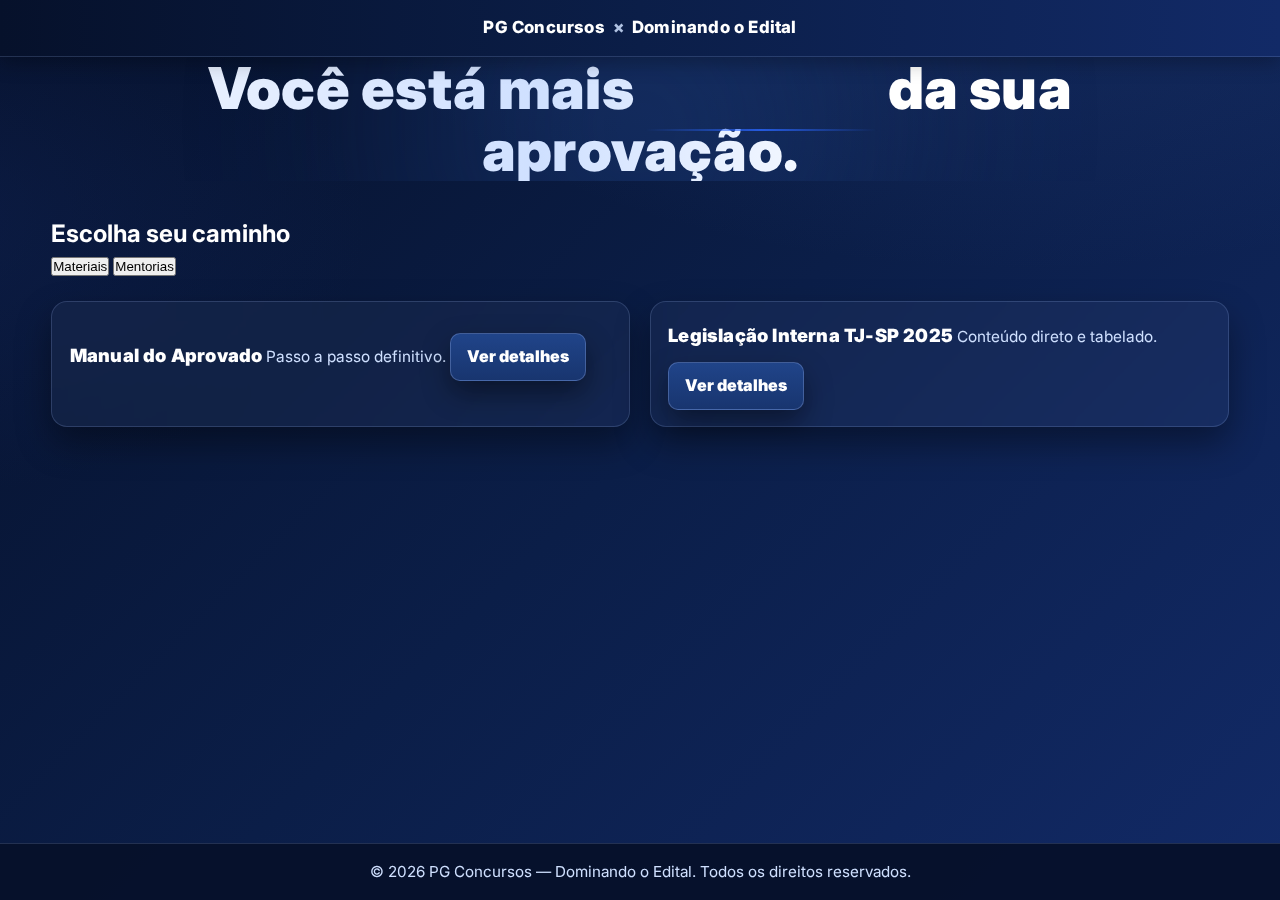
<file: index.html>
<!DOCTYPE html>
<html lang="pt-BR">
<head>
  <meta charset="utf-8" />
  <meta name="viewport" content="width=device-width, initial-scale=1" />
  <title>PG Concursos - Dominando o Edital</title>
  <meta name="description" content="Você está mais próximo da sua aprovação." />
  <meta name="theme-color" content="#0b1b44" />
  <link href="https://fonts.googleapis.com/css2?family=Inter:wght@400;600;700;800;900&display=swap" rel="stylesheet">
  <link rel="stylesheet" href="./styles.css" />
</head>
<body>
  <header class="site-header">
    <div class="container header-inner">
      <a class="brand" href="./">
        <span class="brand-left">PG Concursos</span>
        <span class="brand-divider">×</span>
        <span class="brand-right">Dominando o Edital</span>
      </a>
      <nav aria-label="Menu"></nav>
    </div>
  </header>

  <section class="hero" aria-labelledby="hero-title">
    <div class="hero-bg" aria-hidden="true"></div>
    <h1 id="hero-title" class="hero-title">
      Você está mais <span class="underline-glow">próximo</span> da sua aprovação.
    </h1>
    <div class="glow-hero" aria-hidden="true"></div>
  </section>

  <main class="container" style="padding:2.1rem 0 3rem">
    <section aria-labelledby="produtos-title">
      <div class="produtos-head">
        <h2 id="produtos-title" class="sec-title">Escolha seu caminho</h2>

        <!-- SEGMENTED FILTER -->
        <div class="segmented" role="tablist" aria-label="Filtro">
          <div class="thumb" id="seg-thumb"></div>
          <button class="seg-btn" id="tab-materiais" role="tab" aria-selected="true" aria-controls="lista-materiais" data-filter="materiais">Materiais</button>
          <button class="seg-btn" id="tab-mentorias" role="tab" aria-selected="false" aria-controls="lista-mentorias" data-filter="mentorias">Mentorias</button>
        </div>
      </div>

      <!-- Materiais -->
      <div id="lista-materiais" class="cards-grid" role="tabpanel" aria-labelledby="tab-materiais">
        <a class="card-btn" href="./product.html?p=manual">
          <span class="card-title">Manual do Aprovado</span>
          <span class="card-sub">Passo a passo definitivo.</span>
          <span class="card-cta">Ver detalhes</span>
        </a>
        <a class="card-btn" href="./product.html?p=legislacao">
          <span class="card-title">Legislação Interna TJ-SP 2025</span>
          <span class="card-sub">Conteúdo direto e tabelado.</span>
          <span class="card-cta">Ver detalhes</span>
        </a>
      </div>

      <!-- Mentoria -->
      <div id="lista-mentorias" class="cards-grid is-hidden" role="tabpanel" aria-labelledby="tab-mentorias">
        <a class="card-btn" href="./product.html?p=mentoria">
          <span class="card-title">Mentoria</span>
          <span class="card-sub">Planejar e acelerar sua aprovação.</span>
          <span class="card-cta">Ver detalhes</span>
        </a>
      </div>
    </section>
  </main>

  <footer class="site-footer">
    <div class="container footer-inner">
      <p class="muted">© <span id="year"></span> PG Concursos — Dominando o Edital. Todos os direitos reservados.</p>
    </div>
  </footer>

  <script>
    // ano
    (function(){var y=document.getElementById('year'); if(y) y.textContent=new Date().getFullYear();})();

    // segmented filter com thumb deslizante
    (function(){
      var tabM = document.getElementById('tab-materiais');
      var tabN = document.getElementById('tab-mentorias');
      var listM = document.getElementById('lista-materiais');
      var listN = document.getElementById('lista-mentorias');
      var thumb = document.getElementById('seg-thumb');

      function activate(tab){
        var isM = tab.dataset.filter === 'materiais';
        tabM.setAttribute('aria-selected', isM ? 'true' : 'false');
        tabN.setAttribute('aria-selected', isM ? 'false' : 'true');
        listM.classList.toggle('is-hidden', !isM);
        listN.classList.toggle('is-hidden', isM);

        // move thumb
        var w = tab.offsetWidth;
        var x = tab.offsetLeft;
        thumb.style.width = w + 'px';
        thumb.style.transform = 'translateX(' + (x - tab.parentElement.offsetLeft) + 'px)';
      }

      window.addEventListener('load', function(){ activate(tabM); });
      tabM.addEventListener('click', function(){ activate(tabM); });
      tabN.addEventListener('click', function(){ activate(tabN); });

      if (window.location.hash === '#mentorias') {
        window.addEventListener('load', function(){ activate(tabN); });
      }
      window.addEventListener('resize', function(){
        var selected = (tabM.getAttribute('aria-selected')==='true') ? tabM : tabN;
        activate(selected);
      });
    })();
  </script>
</body>
</html>
</file>
<file: styles.css>
/* ===== Tokens ===== */
:root{
  --bg-1:#06112B; --bg-2:#0B1E48; --bg-3:#122A67;
  --ink:#fff; --ink-2:#CFE0FF;
  --surface: rgba(255,255,255,.06);
  --glass: rgba(255,255,255,.04);
  --border: rgba(173,197,255,.18);
  --border-2: rgba(173,197,255,.28);
  --cta-1:#204489; --cta-2:#18356f;
  --ring: rgba(85,139,255,.18);
}

/* ===== Reset / Base ===== */
*{margin:0;padding:0;box-sizing:border-box}
html{scroll-behavior:smooth}
body{
  font-family: Inter, system-ui, -apple-system, "Segoe UI", Roboto, Arial, sans-serif;
  color:var(--ink);
  background:
    radial-gradient(1200px 600px at 80% -10%, rgba(53,86,168,.25), transparent 60%),
    radial-gradient(900px 500px at -10% 25%, rgba(20,42,102,.38), transparent 55%),
    linear-gradient(135deg, var(--bg-1), var(--bg-2) 50%, var(--bg-3));
  min-height:100vh; display:flex; flex-direction:column; line-height:1.6;
}
.container{width:92%;max-width:1200px;margin:0 auto}

/* ===== Header ===== */
.site-header{
  position:sticky; top:0; z-index:1000;
  background: linear-gradient(90deg, var(--bg-1), var(--bg-2), var(--bg-3));
  border-bottom:1px solid var(--border);
  backdrop-filter: blur(8px) saturate(1.05);
  box-shadow: 0 6px 20px rgba(0,0,0,.28);
  padding: .9rem 0;
}
.header-inner{display:flex;align-items:center;justify-content:center}
.brand{color:#fff;text-decoration:none;font-weight:800;letter-spacing:.2px;font-size:1.05rem;display:flex;gap:.5rem}
.brand-divider{color:var(--ink-2);opacity:.85}

/* ===== Hero ===== */
.hero{position:relative; text-align:center; overflow:hidden}
.hero--center{min-height:72vh; display:grid; place-items:center}
.hero-wrap{padding:2rem 1rem}
.hero-title{
  font-weight:900; letter-spacing:.2px;
  font-size:clamp(2.1rem, 3.6vw + 1rem, 3.6rem);
  max-width:1000px; margin:0 auto; line-height:1.08;
  background:linear-gradient(90deg,#EDF3FF,#CFE0FF 40%,#FFFFFF 75%);
  -webkit-background-clip:text; background-clip:text; color:transparent;
}
.hero-kicker{color:var(--ink-2); margin-top:.6rem}
.underline-glow{position:relative}
.underline-glow::after{
  content:""; position:absolute; left:0; right:0; bottom:-8px; height:2px;
  background:linear-gradient(90deg, transparent, rgba(42,102,255,.8), transparent);
  filter:blur(.5px);
}
.glow-hero{
  position:absolute; top:56%; left:50%; width:720px; height:720px; z-index:-1;
  background:radial-gradient(circle, rgba(32,68,137,.45), transparent 70%);
  filter:blur(72px); transform:translate(-50%,-50%);
}

/* ===== Select (dropdown forte) ===== */
.select{ position:relative; display:inline-block; }
.select--lg .select-trigger{ min-width:260px; padding:1rem 1.2rem; font-size:1rem; }
.select-trigger{
  display:flex; align-items:center; gap:.6rem; justify-content:space-between;
  border-radius:14px; background:var(--surface); color:#fff; font-weight:900; letter-spacing:.25px;
  border:1px solid var(--border-2);
  box-shadow: inset 0 0 0 1px rgba(255,255,255,.03), 0 18px 36px rgba(0,0,0,.35), 0 0 0 4px transparent;
  transition: box-shadow .2s ease, transform .15s ease;
}
.select-trigger:hover{ transform:translateY(-1px); box-shadow: inset 0 0 0 1px rgba(255,255,255,.03), 0 22px 46px rgba(0,0,0,.45), 0 0 0 4px var(--ring); }
.select .chev{opacity:.95}
.select-menu{
  position:absolute; top:calc(100% + 10px); left:0; min-width:280px;
  border-radius:14px; padding:.5rem; background:var(--surface);
  border:1px solid var(--border-2);
  box-shadow: 0 24px 48px rgba(0,0,0,.48), 0 0 0 4px var(--ring);
  backdrop-filter: blur(10px) saturate(1.05);
  list-style:none; outline:none; transform-origin: top left;
  transform: translateY(-8px) scale(.98); opacity:0; pointer-events:none; transition: .18s ease; z-index:30;
}
.select[data-open="true"] .select-menu{ transform: translateY(0) scale(1); opacity:1; pointer-events:auto; }
.select-option{ padding:.8rem 1rem; border-radius:10px; font-weight:800; cursor:pointer }
.select-option[aria-selected="true"]{
  background:linear-gradient(180deg,var(--cta-1),var(--cta-2));
  border:1px solid var(--border-2); box-shadow:0 12px 28px rgba(0,0,0,.38); color:#fff;
}
.select-option:hover{ background: rgba(255,255,255,.09) }

/* ===== Stage (revelado após escolha) ===== */
.stage{padding:1.5rem 0 3rem; opacity:1; transform:translateY(0); transition:.28s ease}
.stage--hidden{opacity:0; transform:translateY(10px); pointer-events:none}
.fade-in{animation:fadeIn .32s ease both} @keyframes fadeIn{from{opacity:0;transform:translateY(6px)}to{opacity:1;transform:none}}
.fade-out{animation:fadeOut .22s ease both} @keyframes fadeOut{from{opacity:1}to{opacity:0}}

/* ===== Cards ===== */
.cards-grid{display:grid; gap:1.2rem; grid-template-columns:repeat(auto-fit,minmax(280px,1fr)); margin-top:1.4rem}
.cards-grid.is-hidden{display:none}
.card-btn{
  display:block; text-decoration:none; color:#fff;
  background: var(--glass);
  border:1px solid var(--border);
  border-radius:16px; padding:1.2rem 1.1rem 1rem;
  backdrop-filter: blur(8px) saturate(1.06);
  transition: transform .22s ease, box-shadow .3s ease, border-color .3s ease, background .35s ease;
  box-shadow: 0 16px 34px rgba(0,0,0,.38);
}
.card-btn:hover{
  transform: translateY(-6px);
  border-color: var(--border-2);
  background: rgba(255,255,255,.07);
  box-shadow: 0 22px 48px rgba(0,0,0,.5), 0 0 0 4px var(--ring);
}
.card-title{font-weight:900;font-size:1.14rem;letter-spacing:.2px}
.card-sub{color:var(--ink-2);font-size:.96rem;margin-top:.3rem}
.card-cta{
  display:inline-block;margin-top:.75rem;padding:.62rem 1rem;border-radius:10px;
  font-weight:900;border:1px solid var(--border-2);
  background:linear-gradient(180deg,var(--cta-1),var(--cta-2));
  box-shadow:0 12px 28px rgba(0,0,0,.42);
  transition:transform .2s ease, box-shadow .3s ease, border-color .3s ease;
}
.card-btn:hover .card-cta{transform:translateY(-2px); box-shadow:0 18px 36px rgba(0,0,0,.5); border-color:transparent}

/* ===== Página de Produto ===== */
.product-shell{padding:2.2rem 0 3rem}
.backline{margin:.25rem 0 1rem}
.backline.small{margin-top:.8rem}
.product-grid{display:grid; gap:1.4rem}
@media(min-width:960px){ .product-grid{ grid-template-columns: 1.05fr 1fr; align-items:start } }

.product-media-inner{
  border-radius:18px; overflow:hidden;
  background: linear-gradient(135deg, rgba(14,31,75,.9), rgba(20,42,102,.9));
  border:1px solid var(--border-2);
  box-shadow: 0 18px 46px rgba(0,0,0,.45), inset 0 0 0 1px rgba(255,255,255,.02);
}
.product-media-inner img{display:block;width:100%;height:auto}

.product-info{display:flex;flex-direction:column;gap:1rem}
.product-title{
  font-weight:900; letter-spacing:.2px;
  font-size:clamp(1.8rem, 2.4vw + 1rem, 2.6rem);
  background:linear-gradient(90deg,#EDF3FF,#CFE0FF 40%,#FFFFFF 75%);
  -webkit-background-clip:text;background-clip:text;color:transparent;
}
.product-sub{color:var(--ink-2);font-size:1rem;max-width:68ch}
.product-meta{display:flex;gap:.6rem;align-items:center;flex-wrap:wrap}
.price-pill{
  display:inline-flex;align-items:center;justify-content:center;
  padding:.48rem .95rem;border-radius:999px;font-weight:900;letter-spacing:.3px;
  color:#fff;background:linear-gradient(180deg,var(--cta-1),var(--cta-2));
  border:1px solid var(--border-2); box-shadow:0 12px 26px rgba(0,0,0,.38)
}
.badge{display:inline-flex;align-items:center;padding:.48rem .95rem;border-radius:999px;background:var(--glass);border:1px solid var(--border);font-weight:800}

.product-copy{font-size:1rem}
.product-copy p{margin:.7rem 0}
.product-copy br{line-height:1.1rem}

.cta-stack{display:flex; flex-direction:column; gap:.7rem}
.cta-row{display:flex; gap:.6rem; flex-wrap:wrap}
.btn-primary,.btn-ghost{
  appearance:none; text-decoration:none; cursor:pointer; user-select:none;
  font-weight:900; letter-spacing:.25px; border-radius:12px; padding:.82rem 1.2rem;
  transition:transform .18s ease, box-shadow .28s ease, background .28s ease, border-color .28s ease, opacity .2s ease;
  display:inline-flex; align-items:center; justify-content:center;
}
.btn-primary{
  color:#fff; background:linear-gradient(180deg,var(--cta-1),var(--cta-2));
  border:1px solid var(--border-2);
  box-shadow:0 18px 40px rgba(0,0,0,.5), 0 0 0 4px var(--ring);
}
.btn-primary:hover{transform:translateY(-2px); box-shadow:0 22px 52px rgba(0,0,0,.6)}
.btn-ghost{
  color:#fff; background:var(--surface); border:1px solid var(--border-2);
  box-shadow: inset 0 0 0 1px rgba(255,255,255,.02), 0 10px 26px rgba(0,0,0,.35);
}
.btn-ghost:hover{transform:translateY(-2px); background:rgba(255,255,255,.09)}

/* mentoria */
.flow-steps{display:flex;gap:.6rem;flex-wrap:wrap}
.plan-grid{display:flex;gap:.6rem;flex-wrap:wrap}
.plan-grid a{
  text-decoration:none;color:#fff;border-radius:12px;padding:.66rem 1.1rem;font-weight:900;
  background:linear-gradient(180deg,var(--cta-1),var(--cta-2));
  border:1px solid var(--border-2); box-shadow:0 12px 28px rgba(0,0,0,.42);
  transition:transform .18s ease, box-shadow .28s ease;
}
.plan-grid a:hover{transform:translateY(-2px); box-shadow:0 18px 40px rgba(0,0,0,.52)}

/* ===== Footer / A11y ===== */
.site-footer{margin-top:auto;background:rgba(6,17,43,.96);padding:1rem 0;border-top:1px solid var(--border)}
.footer-inner{display:flex;justify-content:center;align-items:center}
.muted{color:var(--ink-2);font-size:.95rem}
.sr-only{position:absolute;width:1px;height:1px;padding:0;margin:-1px;overflow:hidden;clip:rect(0,0,0,0);white-space:nowrap;border:0}
:focus{outline:2px solid var(--ink-2); outline-offset:3px}

/* WhatsApp flutuante (só produto) */
.wa-float{
  position:fixed; right:16px; bottom:16px; width:58px; height:58px; z-index:1001;
  border-radius:50%;
  background: linear-gradient(180deg, #2bd671, #1ebe59);
  box-shadow:0 18px 36px rgba(0,0,0,.45), 0 0 0 3px rgba(43,214,113,.18);
}
.wa-float::after{content:"WA";display:flex;align-items:center;justify-content:center;height:100%;font-weight:900;color:#fff}

/* responsivo */
@media(min-width:768px){
  .hero--center{min-height:78vh}
}
</file>
